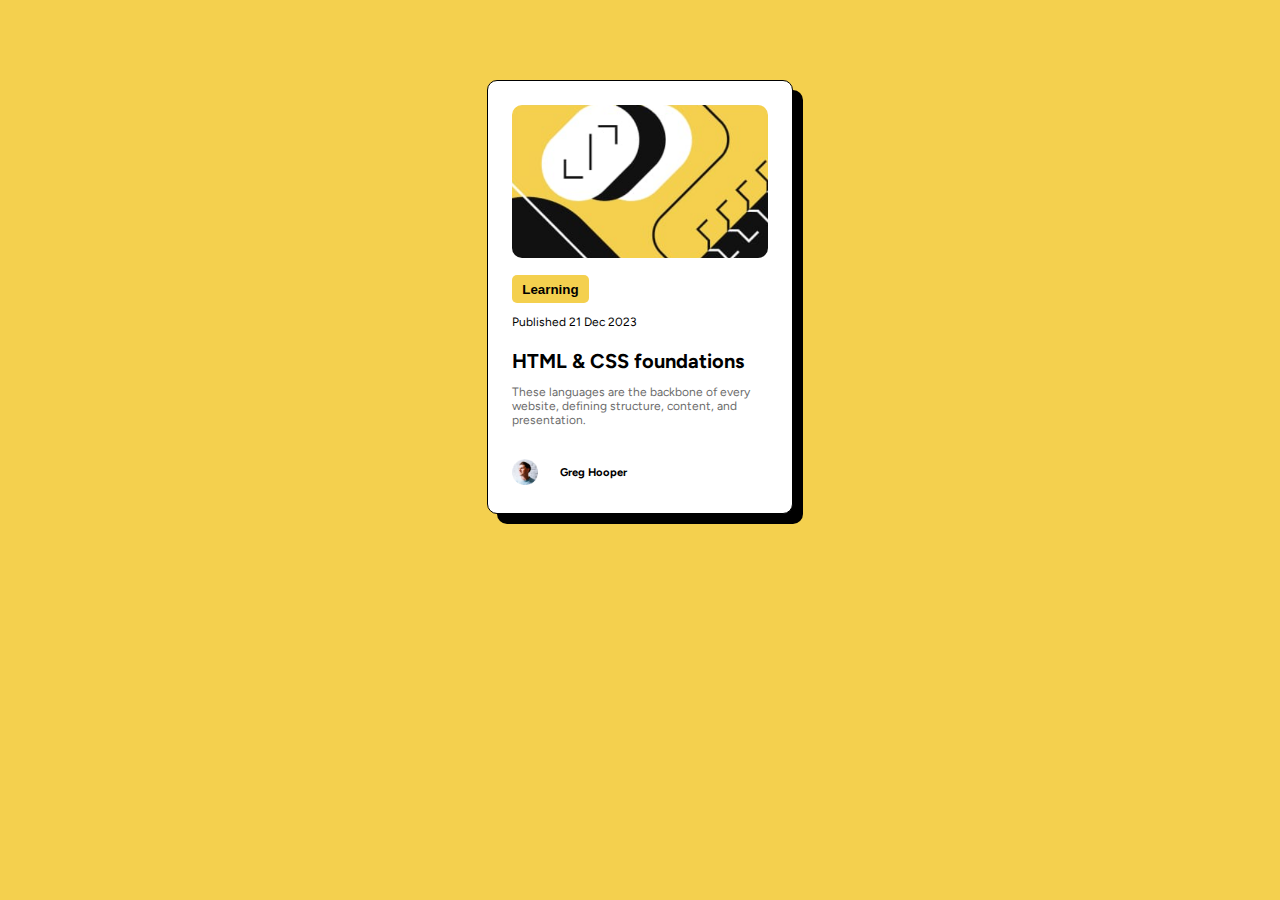
<file: index.html>
<!DOCTYPE html>
<html lang="en">

<head>
  <meta charset="UTF-8">
  <meta name="viewport" content="width=device-width, initial-scale=1.0">
  <!-- displays site properly based on user's device -->

  <link rel="icon" type="image/png" sizes="32x32" href="./assets/images/favicon-32x32.png">

  <title>Frontend Mentor | Blog preview card</title>
  <link rel="stylesheet" href="./style.css">
  <link rel="preconnect" href="https://fonts.googleapis.com">
  <link rel="preconnect" href="https://fonts.gstatic.com" crossorigin>
  <link href="https://fonts.googleapis.com/css2?family=Figtree:ital,wght@0,300..900;1,300..900&display=swap"
    rel="stylesheet">


</head>

<body>
  <div id="container">
    <img src="./assets/images/Screenshot 2024-10-16 224041.png">

    <br><button> Learning </button>

    <p class="para">Published 21 Dec 2023</p>

    <h2>HTML & CSS foundations</h2>

    <p class="second-para">These languages are the backbone of every<br> website, defining structure, content, and<br>
      presentation.</p>
    <div id="greg-div">
      <div  id="image-avatar">
      <img src="./assets/images/image-avatar.webp">
    </div>
    <div id="name-div">
      <p>Greg Hooper</p> 
    </div>
    </div>

  </div>
</body>

</html>
</file>
<file: style.css>
* {
    padding: 0;
    margin: 0;

}

body {
    background-color: hsl(47, 88%, 63%);
}

#container {
    border: 1px solid black;
    width: 20%;
    margin: 5em auto;
    padding: 1.5em;
    border-radius: 10px;
    box-shadow: 10px 10px;
    font-family: "Figtree", sans-serif;
    font-optical-sizing: auto;
    font-weight: weight;
    font-style: normal;
    background-color: hsl(0, 0%, 100%);
}

img {
    width: 100%;
    border-radius: 10px;
}

button {
    text-align: center;
    padding: 0.5em;
    font-weight: bold;
    width: 30%;
    margin-top: 1em;
    border-style: none;
    background-color: hsl(47, 88%, 63%);
    border-radius: 5px;
}

.para {
    margin-top: 1em;
    font-size: 12px;
}

h2 {
    margin-top: 1em;
    font-size: 20px;
}

.second-para {
    margin-top: 1em;
    color: hsl(0, 0%, 42%);
    font-size: 12px;
}

#image-avatar {
    width: 10%;
    margin-top: 2em;
}

#greg-div {
    display: flex;
    align-items: center;
}

#name-div {
    font-size: 0.7em;
    margin-left: 2em;
    margin-top: 2.5em;
    font-weight: bold;

}

@media screen and (max-width:375px) {
    #container {
       width: 70%;
        margin: 10em auto;
    }
}
@media screen and (max-width:431px){
    #container {
        width: 70%;
         margin: 10em auto;
     } 
     h2{
        font-size: 1.4em;
     }
     p{
        font-size: 2.3em;
        font-weight: 700;
     }
}
</file>
